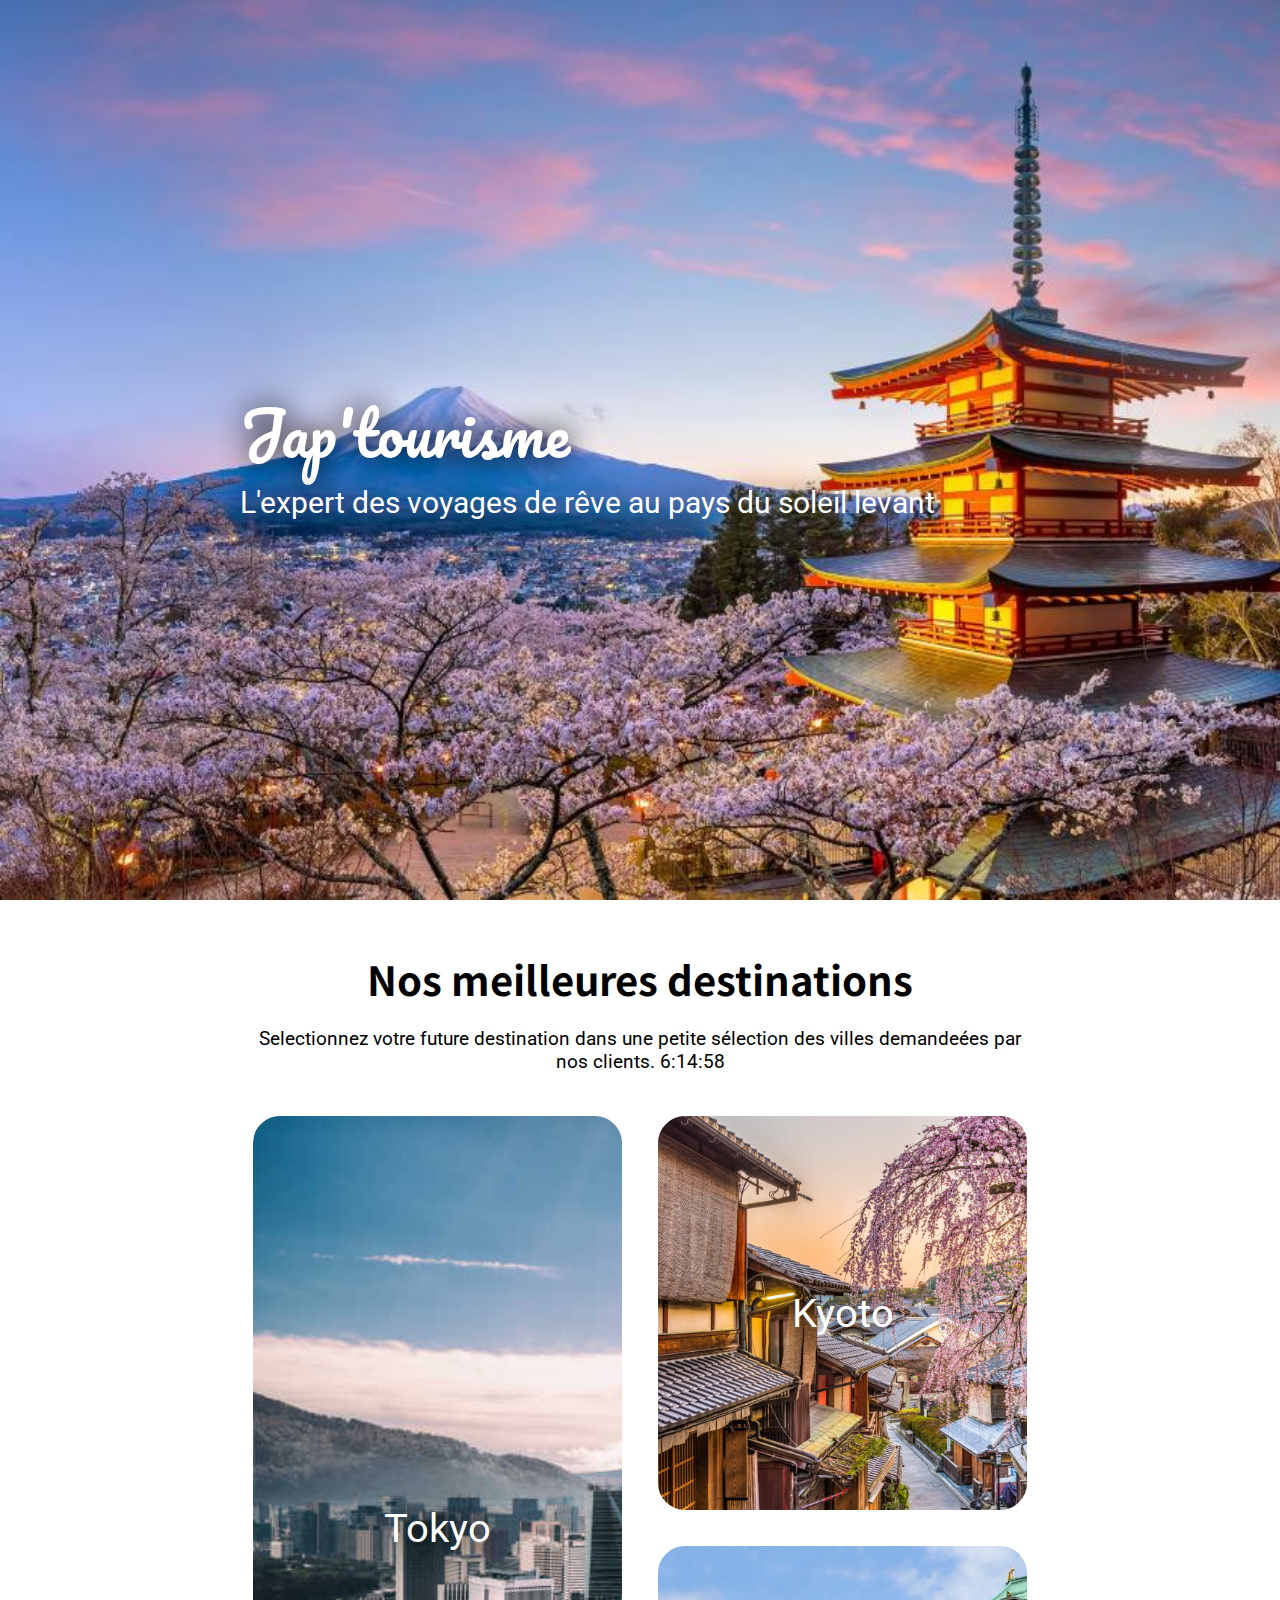
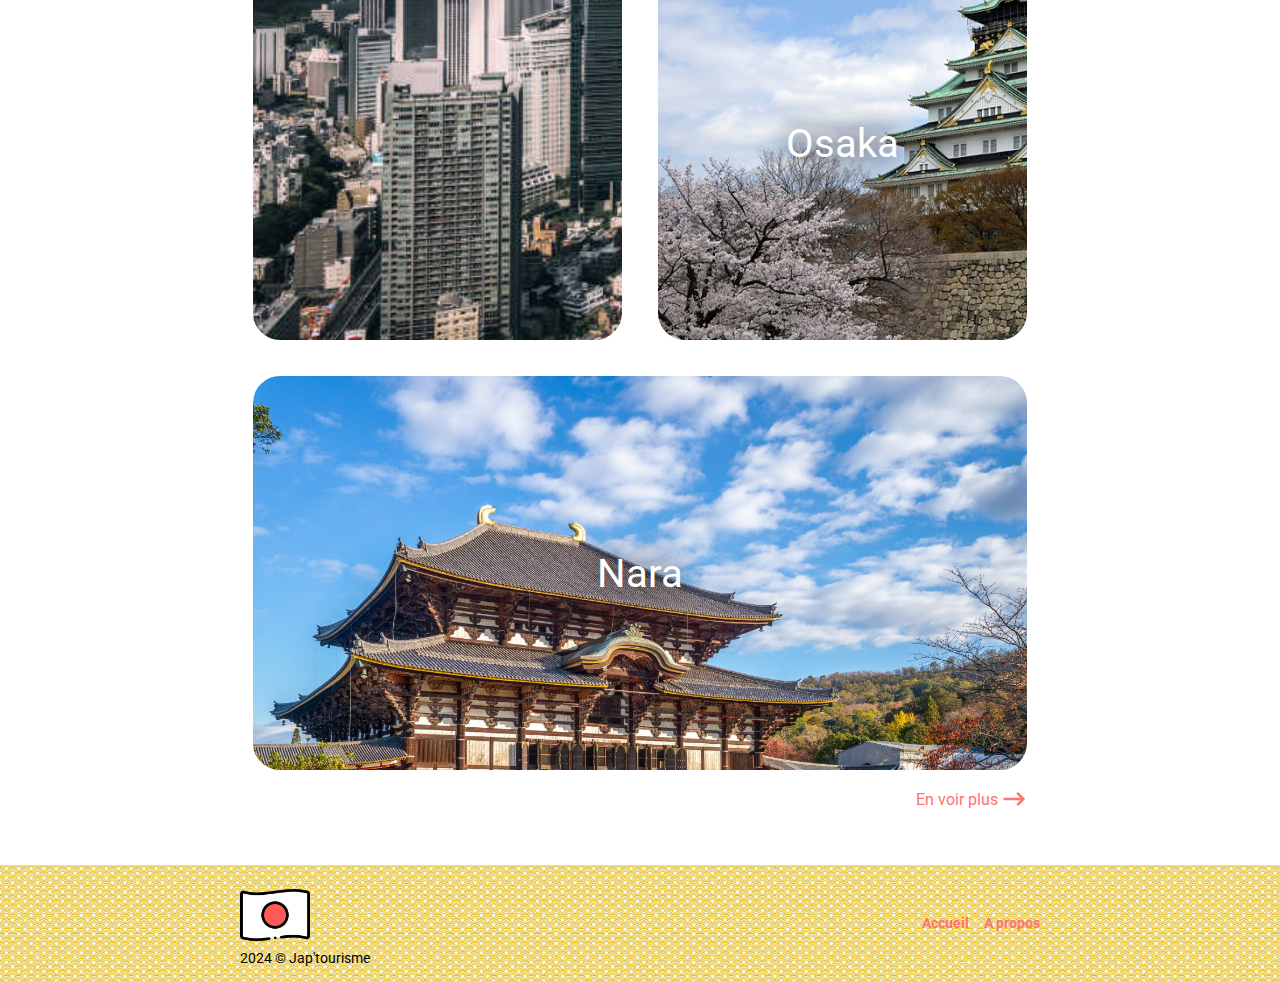
<file: index.html>
<!DOCTYPE html>
<html lang="fr">
    <head>
        <!-- INFORMATIONS -->
        <title>Mon premier site</title>
        <link rel="icon" href="images/favicon.ico" type="image/x-icon">
        <link rel="stylesheet" href="design/style.css">
    </head>
    <body>
        <!-- CONTENEUR -->
        <section id="bienvenue">
            <!-- EN-TETE -->
            <div class="conteneur">
                <header>
                    Jap'tourisme
                    <span id="slogan">L'expert des voyages de rêve au pays du soleil levant</span>
                </header>
            </div>
        </section>
            
        <!-- CONTENU -->
        <section class="contenu conteneur">   
            <!-- TOP -->
            <section>
                <h1>Nos meilleures destinations</h1>
                <p id="top">
                    Selectionnez votre future destination dans une petite sélection des villes demandeées par nos clients. 6:14:58
                </p>
                
                <section id="flexbox-ville">

                    <a href="" id="tokyo" class="ville">Tokyo</a>

                    <a href="" id="kyoto" class="ville">Kyoto</a>

                    <a href="" id="osaka" class="ville">Osaka</a>

                    <a href="" id="nara" class="ville">Nara</a>

                </section>

                <!-- EN VOIR PLUS -->
                 <!-- inline flex pour utiliser que la partie avec l'image et le texte+ align items pour que flèche soit au même niveau que texte. -->
                <div style="text-align: right; margin-top: 10px;">
                    <a href="" class="voir">En voir plus <svg xmlns="http://www.w3.org/2000/svg" width="32" height="32" viewBox="0 0 24 24"><path fill="none" stroke="currentColor" stroke-linecap="round" stroke-linejoin="round" stroke-width="2" d="M5 12h14m-4 4l4-4m-4-4l4 4"/></svg></a>
                </div> 

            </section>
        </section>

        <!-- PIED -->
        <footer>
            <div class="conteneur" id="flexbox-foot">
                <div id="logo-foot">
                    <img src="images/drapeau_japon.png" alt="Japon" style="width: 70px; display: block;"/>
                    2024 © Jap'tourisme
                </div>
                <nav>
                    <ul>
                        <li><a href="index.html"><b>Accueil</b></a></li>
                        <li><a href="apropos.html"><b>A propos</b></a></li>
                    </ul>
                </nav>
            </div>
        </footer>      
    </body>
</html>
</file>
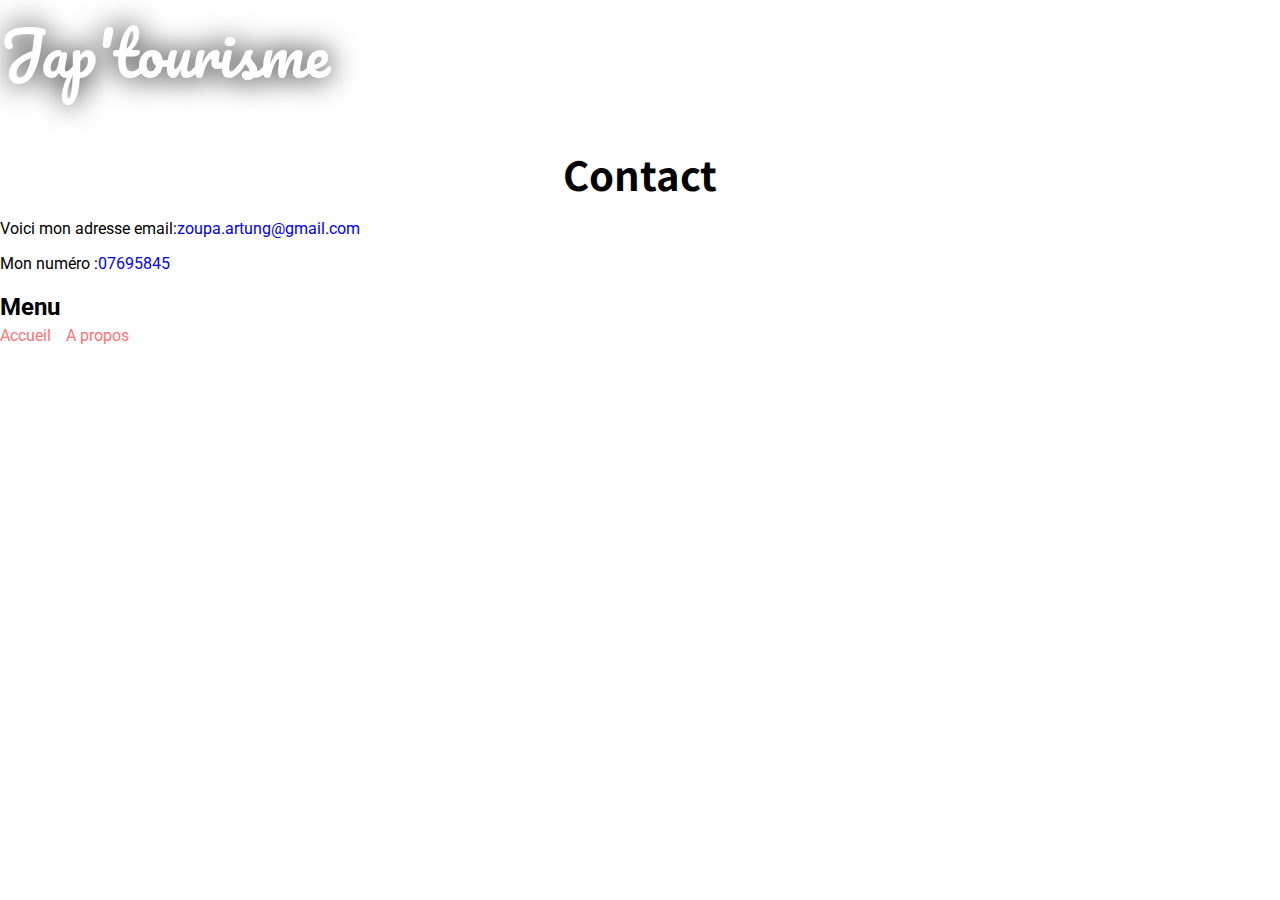
<file: apropos.html>
<!DOCTYPE html>
    <html lang="fr">
        <head>
            <title>A propos</title>
            <link rel="icon" href="images/favicon.ico" type="image/x-icon">
            <link rel="stylesheet" href="design/style.css">

        </head>
        <body>
            <header>
                Jap'tourisme
            </header>

            <section>
                <h1>Contact</h1>
                <p>Voici mon adresse email:<a href="mailto:zoupa.artung@gmail.com">zoupa.artung@gmail.com</a></p>
                <p>Mon numéro :<a href="tel:+33340957">07695845</a></p>
            </section>
            
            <nav>
                <h2>Menu</h2>
                <ul>
                    <li><a href="index.html">Accueil</a></li>
                    <li><a href="apropos.html">A propos</a></li>
                </ul>
            </nav>
        </body>
    </html>
</file>
<file: design/style.css>
@import url('https://fonts.googleapis.com/css2?family=Noto+Sans+KR:wght@100..900&family=Pacifico&family=Roboto:ital,wght@0,100;0,300;0,400;0,500;0,700;0,900;1,100;1,300;1,400;1,500;1,700;1,900&display=swap');

* {
    box-sizing: border-box;
}
img {
    width: 100%;
}

nav a, nav li {
    color: #FF7373;
}

h1{
    font-size: 40px;
    font-family: "Noto Sans KR", cursive;
    margin: 40px 0 10px 0;
    text-align: center;
}

h2 {
    margin: 0.83em 0 0 0;
}

body {
    font-family: "Roboto", serif;
    margin: 0;
}

ul {
    margin: 5px 0;
    padding: 0;
    list-style-type: none;
    display: flex;
    gap: 15px;
    align-items: left;


}

header {
    font-size: 60px;
    font-family: 'Pacifico', cursive;
    color: white;
    text-shadow: 0 0 30px black;
}

footer {
   /*  background-image: url("../images/footer_vague.png");
    background-size: 400px; */
    background: left/150px url(../images/footer_pattern.avif);
    padding: 15px;
    font-size: 14px;
    color: black;
    margin-top: 40px;
}

a {
    /* Enlever les petits traits sous les liens */
    text-decoration: none;
}

#bienvenue {
    background-image: url("../images/japon.jpg");
    background-repeat: no-repeat;
    background-size: cover;
    height: 100vh;
    display: flex;
/*     justify-content: left; */
    align-items: center;
/*     flex-direction: columm */
}

#slogan {
    display: block;
    font-size: 30px;
    font-family: "Roboto", Arial, sans-serif;
}

#top {
    text-align: center;
    font-family: "Roboto", sans-serif;
    font-size: 19px;
    margin-bottom: 40px;
}

#tokyo {
    background-image: url("../images/tokyo.jpg");
    grid-row: 1 / 3;
}

#kyoto {
    background-image: url("../images/Kyoto.jpg");
    grid-column: 2 / 4;
}

#osaka{
    background-image: url("../images/osaka.jpg");    
}

#nara {
    background-image: url("../images/nara.jpg");
}

#flexbox-ville {
    /* display: flex; */
    /* grille colomn 3,1fr= 3 colomn de 1 fr */
    display: grid;
    grid-template-columns: repeat(3,1fr);
    gap: 30px;
}

#flexbox-foot {
    display: flex;
    align-items: center; 
    justify-content: space-between;
}

.ville {
    /* min-width ou max-width ou min-height */
    background-size: cover;
    width: 100%;
    height: 100%;
    min-height: 400px;
    border: 3px solid white;
    transition: all 0.2s;
    border-radius: 30px;
    font-size: 40px;
    color: white;
    text-shadow: 0 0 30px black;
    display: flex;
    justify-content: center;
    align-items: center;
}

.ville:hover {
    border: 3px solid #FF7373;
}

.voir {
    display: inline-flex;
    align-items: center;
    color: #FF7373;
    transition: 0.4s;
    gap: 0;
}

.voir:hover {
    gap: 10px;
}

.italic {
    font-style: italic;
}

.underline {
    text-decoration: underline;
}

.bold {
    font-weight: bold;
}

.contenu {
    padding: 10px;
}

.conteneur {
    width: 1300px;
    margin: 0 auto;
}

/* LE RESPONSIVE DESIGN */

/* 1300 notebook*/

@media all and (max-width: 1350px)  {
    .conteneur {
        width: 800px;
    }
    
    #flexbox-ville {
        grid-template-columns: repeat(2,1fr);
    }
    #kyoto {
        grid-column: auto;
    }
    #nara {
        grid-column: 1/3;
    }
}

/* 768 tablette */
@media all and (max-width: 835px) {
    .conteneur {
        width: 500px;
    }
    #flexbox-ville {
        grid-template-columns: 1fr;
    }
    #tokyo {
        grid-column: auto;
    }
    #nara {
        grid-column:auto;
    }
    #flexbox-foot {
        flex-direction: column;
        gap: 50px;
    }
    #logo-foot {
        display: flex;
        flex-direction: column;
    }

}

/* 480 téléphones */
@media all and (max-width: 570px) {
    .conteneur {
        width: 100%;
    }
    #bienvenue {
        padding: 15px;
    }
}
</file>
